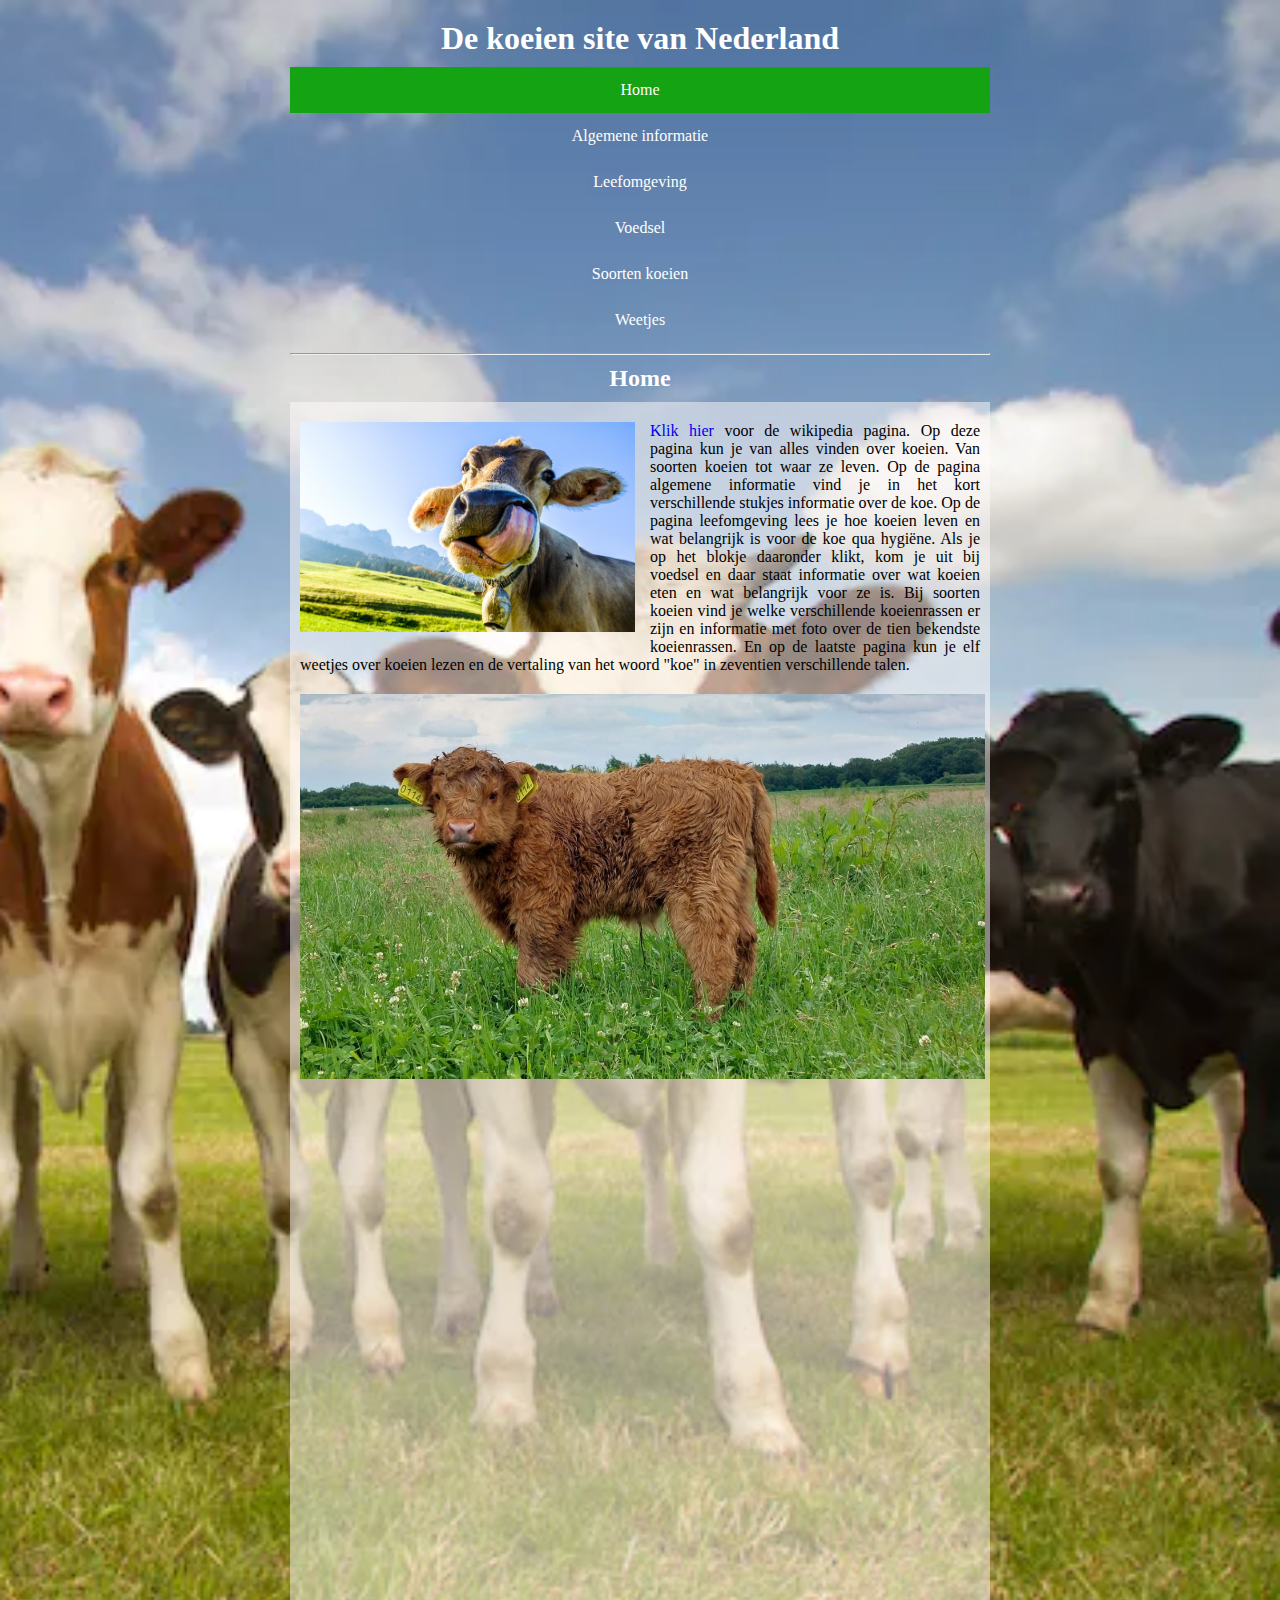
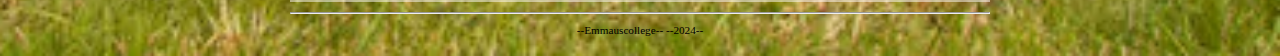
<file: index.html>
<!DOCTYPE html>

<html lang="nl">

<head>
  <link rel="stylesheet" href="style.css" />
  <title>Koeien</title>
  <meta charset="UTF-8" />
</head>

<body id="achtergrond">
  <div class="page">
    

    <header>
      <h1 id="hoofdtitel" class="belangrijk">De koeien site van Nederland</h1>
    </header>

    <nav>
      <ul>
        <li><a class="active" href="index.html">Home</a></li>
        <li><a href=informatie.html>Algemene informatie</a></li>
        <li><a href="Leefomgeving.html">Leefomgeving</a></li>
        <li><a href="voedsel.html">Voedsel</a></li>
        <li><a href="soorten koeien.html">Soorten koeien</a></li>
        <li><a href="weetjes.html">Weetjes</a></li>
      </ul>
    </nav>
    
    <footer>
      <hr />
    </footer>

    <main>
      <h2>Home</h2>
    <div class="box">
      <img src="afbeeldingen/koe3.jpg" class="item-plaatje">
        <p> <a target="blank" href="https://nl.wikipedia.org/wiki/Koe_(rund)">Klik hier </a>voor de wikipedia pagina.
           Op deze pagina kun je van alles vinden over koeien. Van soorten koeien tot waar ze leven. Op de pagina 
           algemene informatie vind je in het kort verschillende stukjes informatie over de koe. Op de pagina 
           leefomgeving lees je hoe koeien leven en wat belangrijk is voor de koe qua hygiëne. Als je op het blokje 
           daaronder klikt, kom je uit bij voedsel en daar staat informatie over wat koeien eten en wat belangrijk 
           voor ze is. Bij soorten koeien vind je welke verschillende koeienrassen er zijn en informatie met foto 
           over de tien bekendste koeienrassen. En op de laatste pagina kun je elf weetjes over koeien lezen en de 
           vertaling van het woord "koe" in zeventien verschillende talen.</p>
      <img src="afbeeldingen/kalfje.jpg" class="item-plaatje3">
      </div>
    </main>

    <footer>
      <hr />
      <p class="smalltext">--Emmauscollege-- --2024--</p>
    </footer>

  </div>
</body>

</html>
</file>
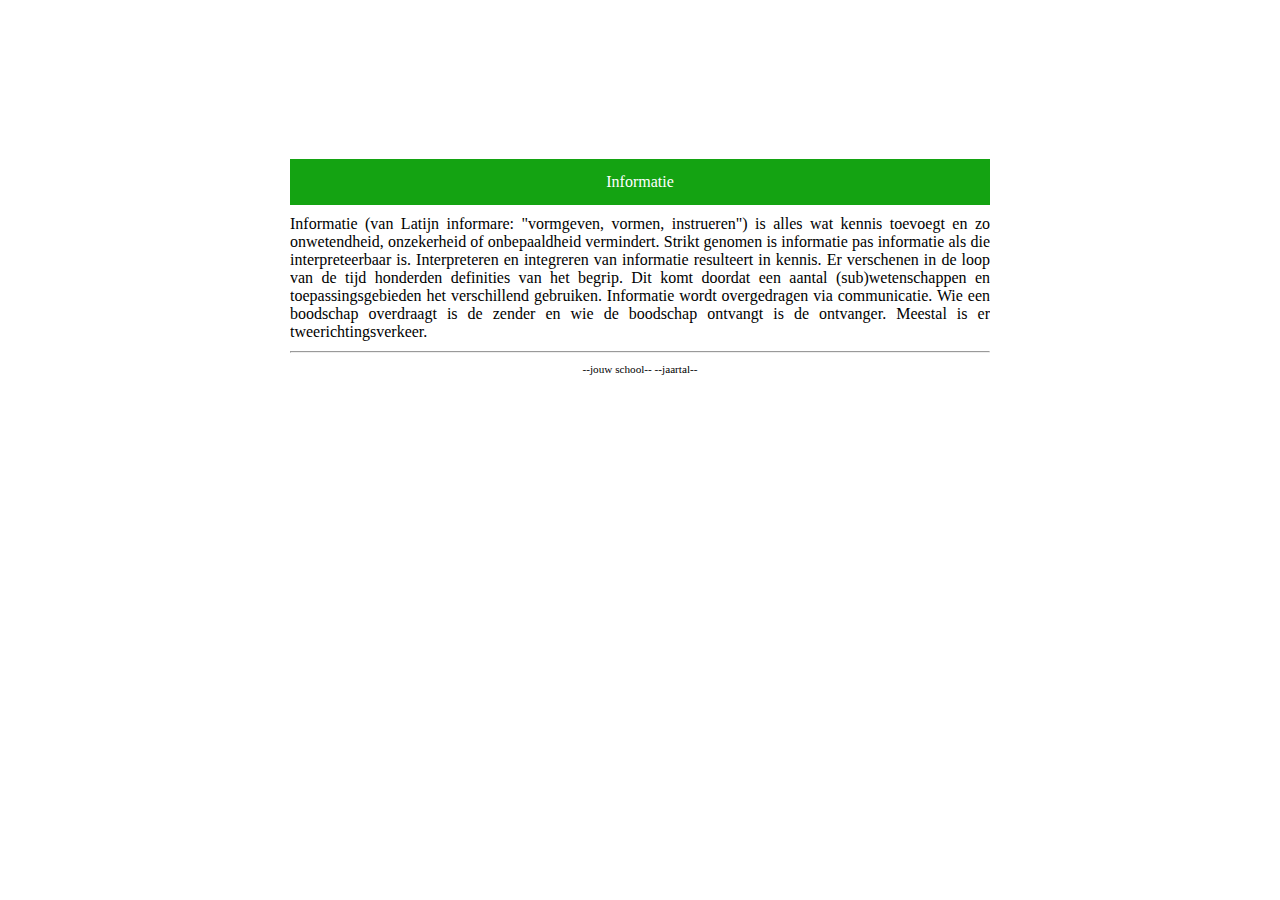
<file: info.html>
<!DOCTYPE html>

<html lang="nl">

<head>
  <link rel="stylesheet" href="style.css" />
  <title>Dit is een eenvoudige website</title>
  <meta charset="UTF-8" />
</head>

<body>
  <div class="page">

    <header>
      <h1>Informatie overal!</h1>
    </header>

    <nav>
      <ul>
        <li><a href="index.html">Home</a></li>
        <li><a href="overmij.html">Over mij</a></li>
        <li><a class="active" href="info.html">Informatie</a></li>
      </ul>
    </nav>

    <main>
      <p>Informatie (van Latijn informare: "vormgeven, vormen, instrueren") is alles wat kennis toevoegt en zo
        onwetendheid, onzekerheid of onbepaaldheid vermindert. Strikt genomen is informatie pas informatie als die
        interpreteerbaar is. Interpreteren en integreren van informatie resulteert in kennis. Er verschenen in de loop
        van de tijd honderden definities van het begrip. Dit komt doordat een aantal (sub)wetenschappen en
        toepassingsgebieden het verschillend gebruiken. Informatie wordt overgedragen via communicatie. Wie een
        boodschap overdraagt is de zender en wie de boodschap ontvangt is de ontvanger. Meestal is er
        tweerichtingsverkeer.</p>
    </main>

    <footer>
      <hr />
      <p class="smalltext">--jouw school-- --jaartal--</p>
    </footer>

  </div>
</body>

</html>
</file>
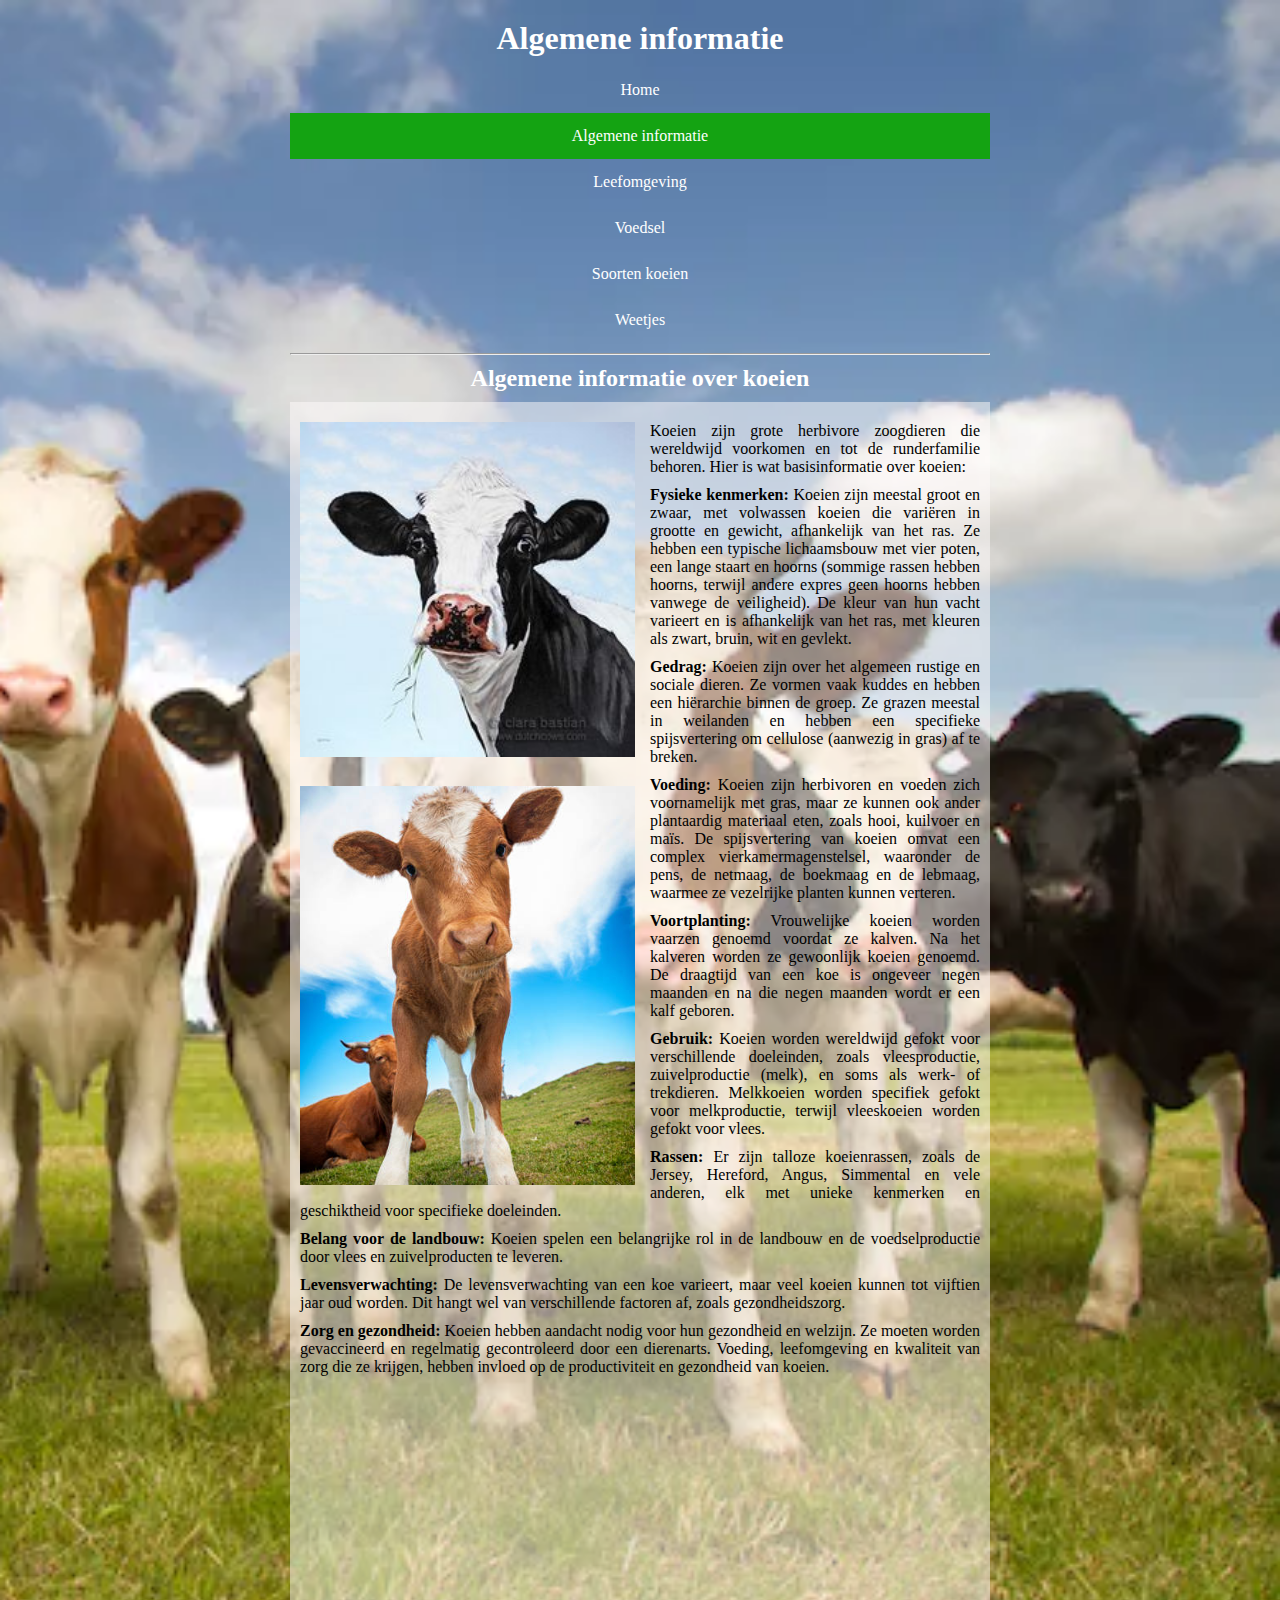
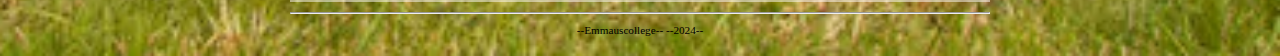
<file: informatie.html>
<!DOCTYPE html>

<html lang="nl">

<head>
  <link rel="stylesheet" href="style.css" />
  <title>Koeien</title>
  <meta charset="UTF-8" />
</head>

<body id="achtergrond">
  <div class="page">
    

    <header>
      <h1 id="hoofdtitel" class="belangrijk">Algemene informatie</h1>
    </header>

    <nav>
      <ul>
        <li><a href="index.html">Home</a></li>
        <li><a class="active" href=informatie.html>Algemene informatie</a></li>
        <li><a href="Leefomgeving.html">Leefomgeving</a></li>
        <li><a href="voedsel.html">Voedsel</a></li>
        <li><a href="soorten koeien.html">Soorten koeien</a></li>
        <li><a href="weetjes.html">Weetjes</a></li>
      </ul>
    </nav>
    
    <footer>
      <hr />
    </footer>

    <main>
      <h2>Algemene informatie over koeien</h2>
    <div class="box">
      <img src="afbeeldingen/koe tekening.jpg" class="item-plaatje" alt="een zwart-wit gevlekte koe die getekend is en kijkt recht in de camera">
        
  <p>Koeien zijn grote herbivore zoogdieren die wereldwijd voorkomen en tot de 
      runderfamilie behoren. Hier is wat basisinformatie over koeien:</p>
  
  <p><strong>Fysieke kenmerken:</strong> Koeien zijn meestal groot en zwaar, met volwassen koeien die variëren in grootte en 
     gewicht, afhankelijk van het ras. Ze hebben een typische lichaamsbouw met vier poten, een lange staart en hoorns 
     (sommige rassen hebben hoorns, terwijl andere expres geen hoorns hebben vanwege de veiligheid).
     De kleur van hun vacht varieert en is afhankelijk van het ras, met kleuren als zwart, 
     bruin, wit en gevlekt.</p>
  
  <p><strong>Gedrag:</strong> Koeien zijn over het algemeen rustige en sociale dieren. Ze vormen vaak kuddes en 
     hebben een hiërarchie binnen de groep. Ze grazen meestal
     in weilanden en hebben een specifieke 
     spijsvertering om cellulose (aanwezig in gras) af te breken.</p>

    <img src="afbeeldingen/koe1.jpg" class="item-plaatje" alt="een bruine koe die recht in de camera kijkt">
    
  <p><strong>Voeding:</strong> Koeien zijn herbivoren en voeden zich voornamelijk met gras, maar ze kunnen ook ander 
     plantaardig materiaal eten, zoals hooi, kuilvoer en maïs.
     De spijsvertering van koeien omvat een complex vierkamermagenstelsel, waaronder de 
     pens, de netmaag, de boekmaag en de lebmaag, waarmee ze vezelrijke planten kunnen 
     verteren.</p>
  
  <p><strong>Voortplanting:</strong> Vrouwelijke koeien worden vaarzen genoemd voordat ze kalven. Na het kalveren worden ze 
    gewoonlijk koeien genoemd.
    De draagtijd van een koe is ongeveer negen maanden en na die negen maanden wordt er een kalf geboren.</p>
  
  <p><strong>Gebruik:</strong> Koeien worden wereldwijd gefokt voor verschillende doeleinden, zoals vleesproductie, 
     zuivelproductie (melk), en soms als werk- of trekdieren.
     Melkkoeien worden specifiek gefokt voor melkproductie, terwijl vleeskoeien worden 
     gefokt voor vlees.</p>
  
  <p><strong>Rassen:</strong> Er zijn talloze koeienrassen, zoals de Jersey, Hereford, Angus, Simmental en vele
     anderen, elk met unieke kenmerken en geschiktheid voor specifieke doeleinden.</p>
  
  <p><strong>Belang voor de landbouw:</strong> Koeien spelen een belangrijke rol in de landbouw en de voedselproductie door vlees en 
     zuivelproducten te leveren.</p>

  <p><strong>Levensverwachting:</strong> De levensverwachting van een koe varieert, maar veel koeien kunnen tot vijftien jaar oud worden.
    Dit hangt wel van verschillende factoren af, zoals gezondheidszorg. </p>

  <p><strong>Zorg en gezondheid:</strong> Koeien hebben aandacht nodig voor hun gezondheid en welzijn. Ze moeten worden
    gevaccineerd en regelmatig gecontroleerd door een dierenarts.
    Voeding, leefomgeving en kwaliteit van zorg die ze krijgen, hebben invloed op de productiviteit en
    gezondheid van koeien.</p>

      </div>
    </main>

    <footer>
      <hr />
      <p class="smalltext">--Emmauscollege-- --2024--</p>
    </footer>

  </div>
</body>

</html>
</file>
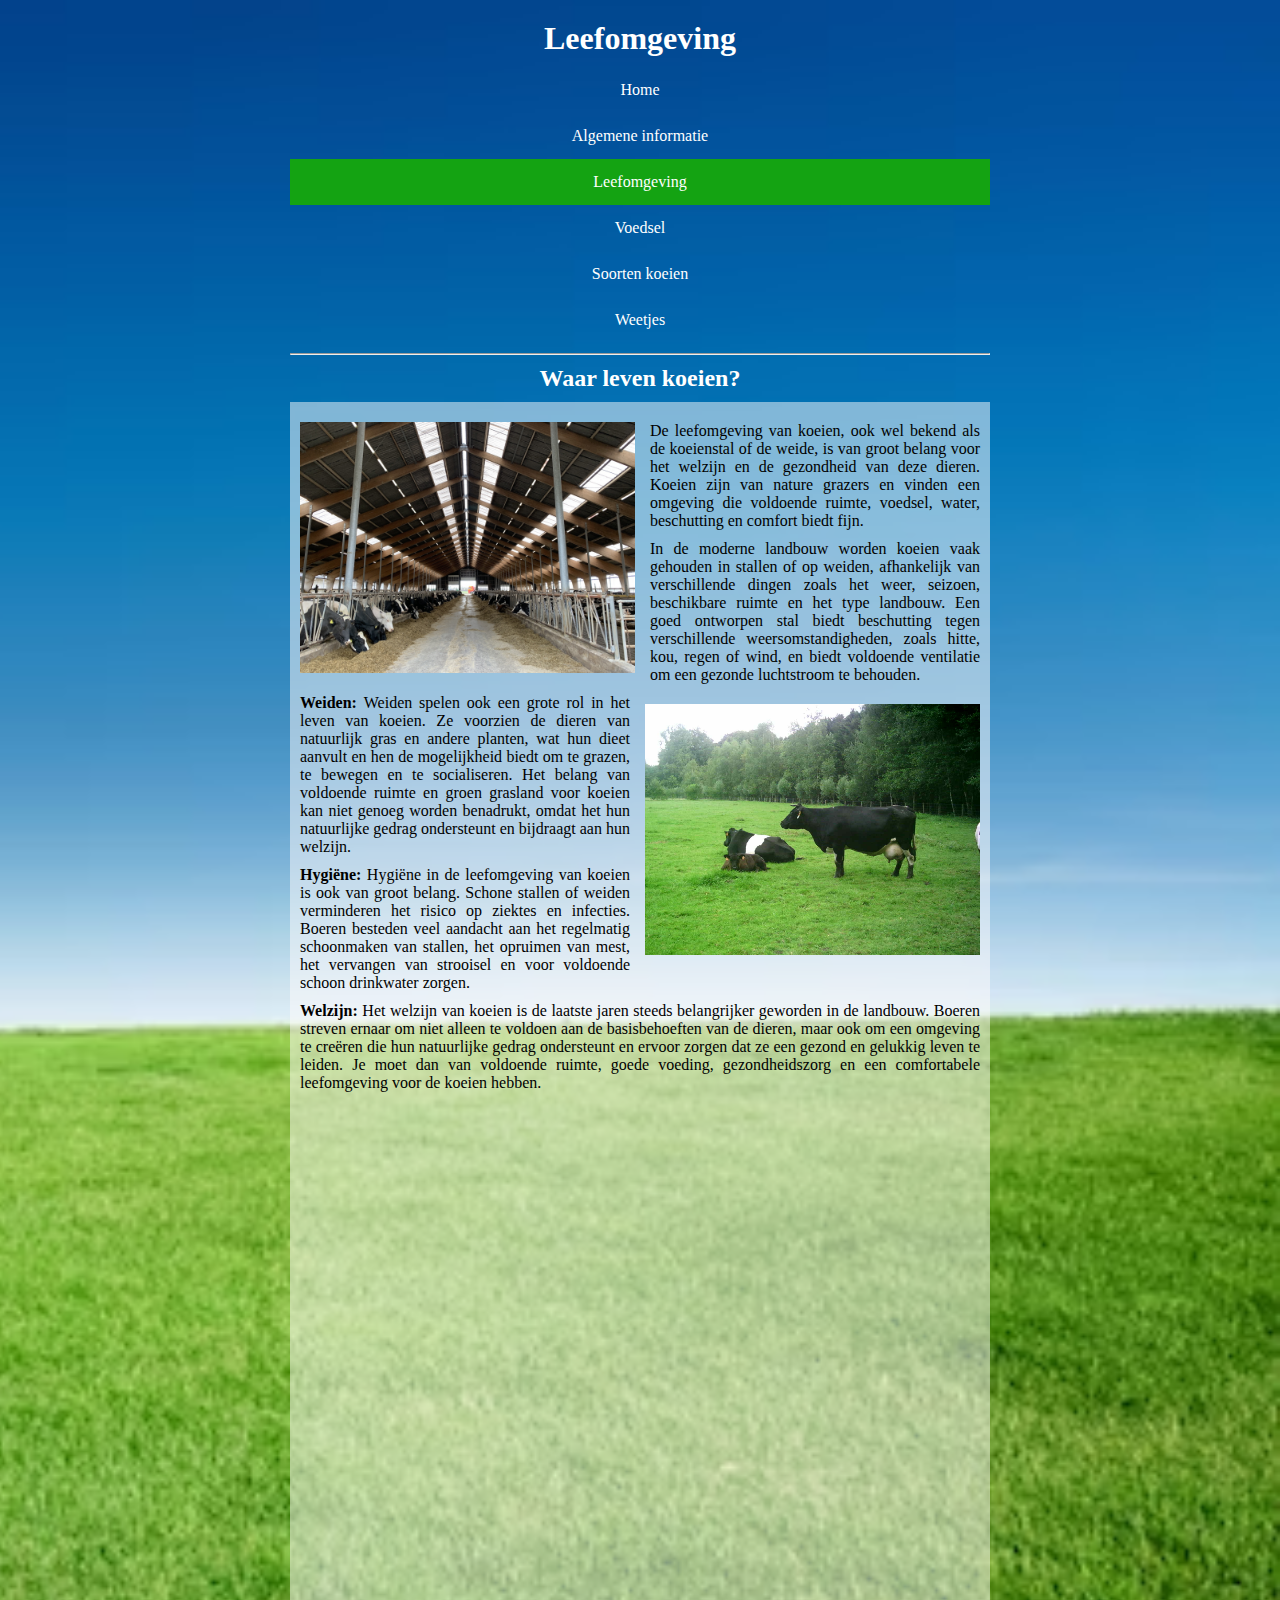
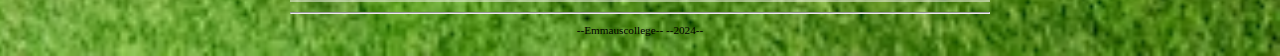
<file: Leefomgeving.html>
<!DOCTYPE html>

<html lang="nl">

<head>
  <link rel="stylesheet" href="style.css" />
  <title>Koeien</title>
  <meta charset="UTF-8" />
</head>

<body id="achtergrond1">
  <div class="page">

    <header>
      <h1>Leefomgeving</h1>
    </header>

    <nav>
      <ul>
        <li><a href="index.html">Home</a></li>
        <li><a href=informatie.html>Algemene informatie</a></li>
        <li><a class="active" href="Leefomgeving.html">Leefomgeving</a></li>
        <li><a href="voedsel.html">Voedsel</a></li>
        <li><a href="soorten koeien.html">Soorten koeien</a></li>
        <li><a href="weetjes.html">Weetjes</a></li>
      </ul>
    </nav>

    <footer>
      <hr />
    </footer>

    <main>
      <h2>Waar leven koeien?</h2>
      <div class="box">
        <img src="afbeeldingen/stal.JPG" class="item-plaatje" alt="koeien in een stal">
      <p>De leefomgeving van koeien, ook wel bekend als de koeienstal of de weide, 
        is van groot belang voor het welzijn en de gezondheid van deze 
        dieren. Koeien zijn van nature grazers en vinden een omgeving 
        die voldoende ruimte, voedsel, water, beschutting en comfort biedt fijn.</p>

        <p>In de moderne landbouw worden koeien vaak gehouden in stallen of op 
        weiden, afhankelijk van verschillende dingen zoals het weer, seizoen, 
        beschikbare ruimte en het type landbouw. Een goed ontworpen stal 
        biedt beschutting tegen verschillende weersomstandigheden, zoals hitte, kou, 
        regen of wind, en biedt voldoende ventilatie om een gezonde luchtstroom
         te behouden.</p>

         <img src="afbeeldingen/Koeien_in_weide.JPG" class="item-plaatje1" alt="koeien in een weiland">

        <p><strong>Weiden: </strong>Weiden spelen ook een grote rol in het leven van koeien. 
        Ze voorzien de dieren van natuurlijk gras en andere planten, 
        wat hun dieet aanvult en hen de mogelijkheid biedt om te grazen, 
        te bewegen en te socialiseren. Het belang van voldoende ruimte en 
        groen grasland voor koeien kan niet genoeg worden benadrukt, omdat 
        het hun natuurlijke gedrag ondersteunt en bijdraagt aan hun welzijn.</p>
        
        <p><strong>Hygiëne: </strong>Hygiëne in de leefomgeving van koeien is ook van groot belang. Schone 
        stallen of weiden verminderen het risico op ziektes en infecties. Boeren
         besteden veel aandacht aan het regelmatig schoonmaken van stallen, het 
         opruimen van mest, het vervangen van strooisel en voor
         voldoende schoon drinkwater zorgen.</p>
        
        <p><strong>Welzijn: </strong>Het welzijn van koeien is de laatste jaren steeds belangrijker geworden
         in de landbouw. Boeren streven ernaar om niet alleen te voldoen aan de
         basisbehoeften van de dieren, maar ook om een omgeving te creëren die hun
         natuurlijke gedrag ondersteunt en ervoor zorgen dat ze een gezond en 
         gelukkig leven te leiden. Je moet dan van voldoende ruimte, goede
          voeding, gezondheidszorg en een comfortabele leefomgeving voor de koeien hebben.
        </p>
    </main>

    <footer>
      <hr />
      <p class="smalltext">--Emmauscollege-- --2024--</p>
    </footer>

  </div>
</body>

</html>
</file>
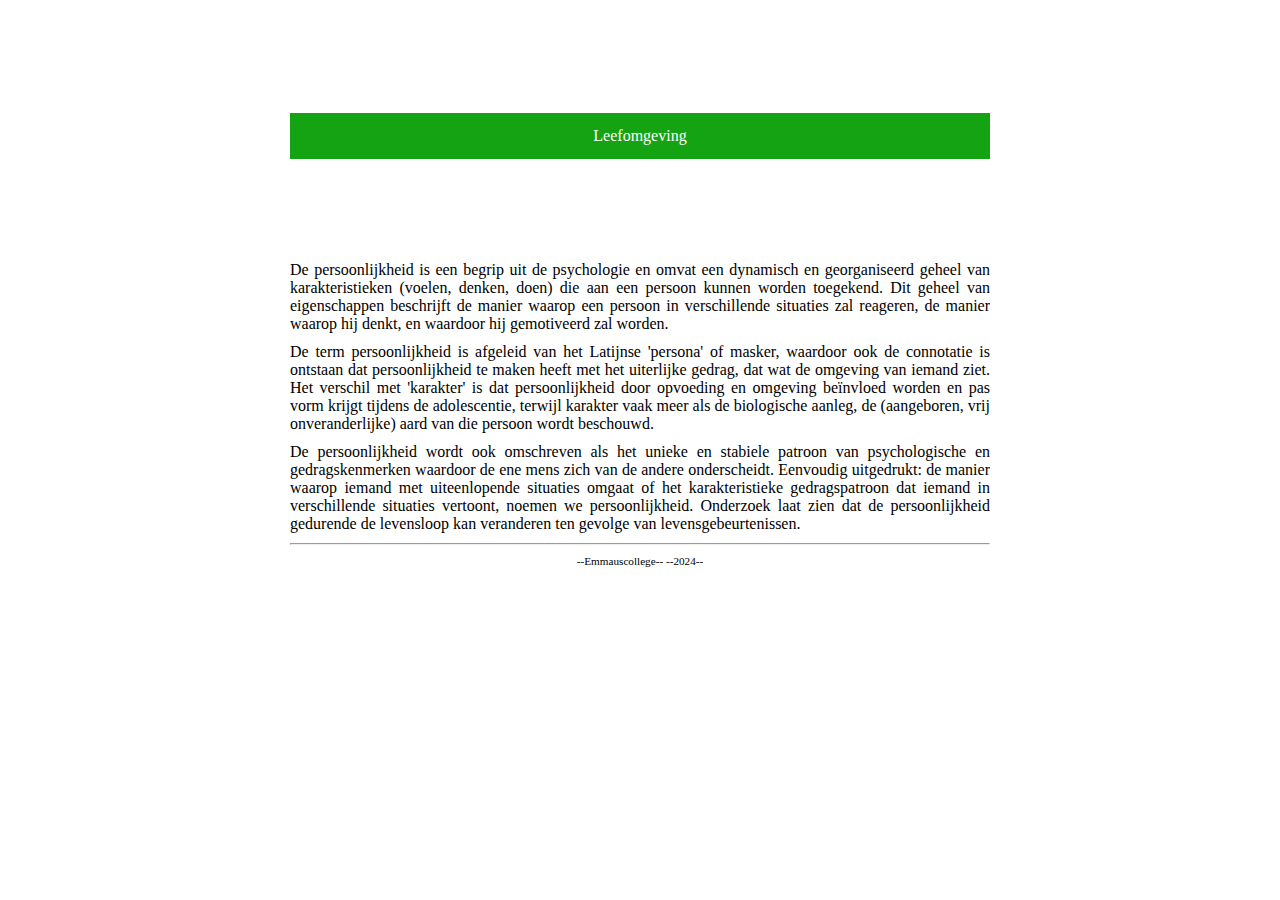
<file: overmij.html>
<!DOCTYPE html>

<html lang="nl">

<head>
  <link rel="stylesheet" href="style.css" />
  <title>Dit is een eenvoudige website</title>
  <meta charset="UTF-8" />
</head>

<body>
  <div class="page">

    <header>
      <h1>Wil je meer van mij weten?</h1>
    </header>

    <nav>
      <ul>
        <li><a href="index.html">Home</a></li>
        <li><a class="active" href="overmij.html">Leefomgeving</a></li>
        <li><a href="info.html">Informatie</a></li>
        <li><a href="voedsel.html">Voedsel</a></li>
      </ul>
    </nav>

    <main>
      <p>De persoonlijkheid is een begrip uit de psychologie en omvat een dynamisch en georganiseerd geheel van
        karakteristieken (voelen, denken, doen) die aan een persoon kunnen worden toegekend. Dit geheel van
        eigenschappen beschrijft de manier waarop een persoon in verschillende situaties zal reageren, de manier waarop
        hij denkt, en waardoor hij gemotiveerd zal worden.</p>
      <p>De term persoonlijkheid is afgeleid van het Latijnse 'persona' of masker, waardoor ook de connotatie is
        ontstaan dat persoonlijkheid te maken heeft met het uiterlijke gedrag, dat wat de omgeving van iemand ziet. Het
        verschil met 'karakter' is dat persoonlijkheid door opvoeding en omgeving beïnvloed worden en pas vorm krijgt
        tijdens de adolescentie, terwijl karakter vaak meer als de biologische aanleg, de (aangeboren, vrij
        onveranderlijke) aard van die persoon wordt beschouwd.</p>
      <p>De persoonlijkheid wordt ook omschreven als het unieke en stabiele patroon van psychologische en
        gedragskenmerken waardoor de ene mens zich van de andere onderscheidt. Eenvoudig uitgedrukt: de manier waarop
        iemand met uiteenlopende situaties omgaat of het karakteristieke gedragspatroon dat iemand in verschillende
        situaties vertoont, noemen we persoonlijkheid. Onderzoek laat zien dat de persoonlijkheid gedurende de
        levensloop kan veranderen ten gevolge van levensgebeurtenissen.</p>
    </main>

    <footer>
      <hr />
      <p class="smalltext">--Emmauscollege-- --2024--</p>
    </footer>

  </div>
</body>

</html>
</file>
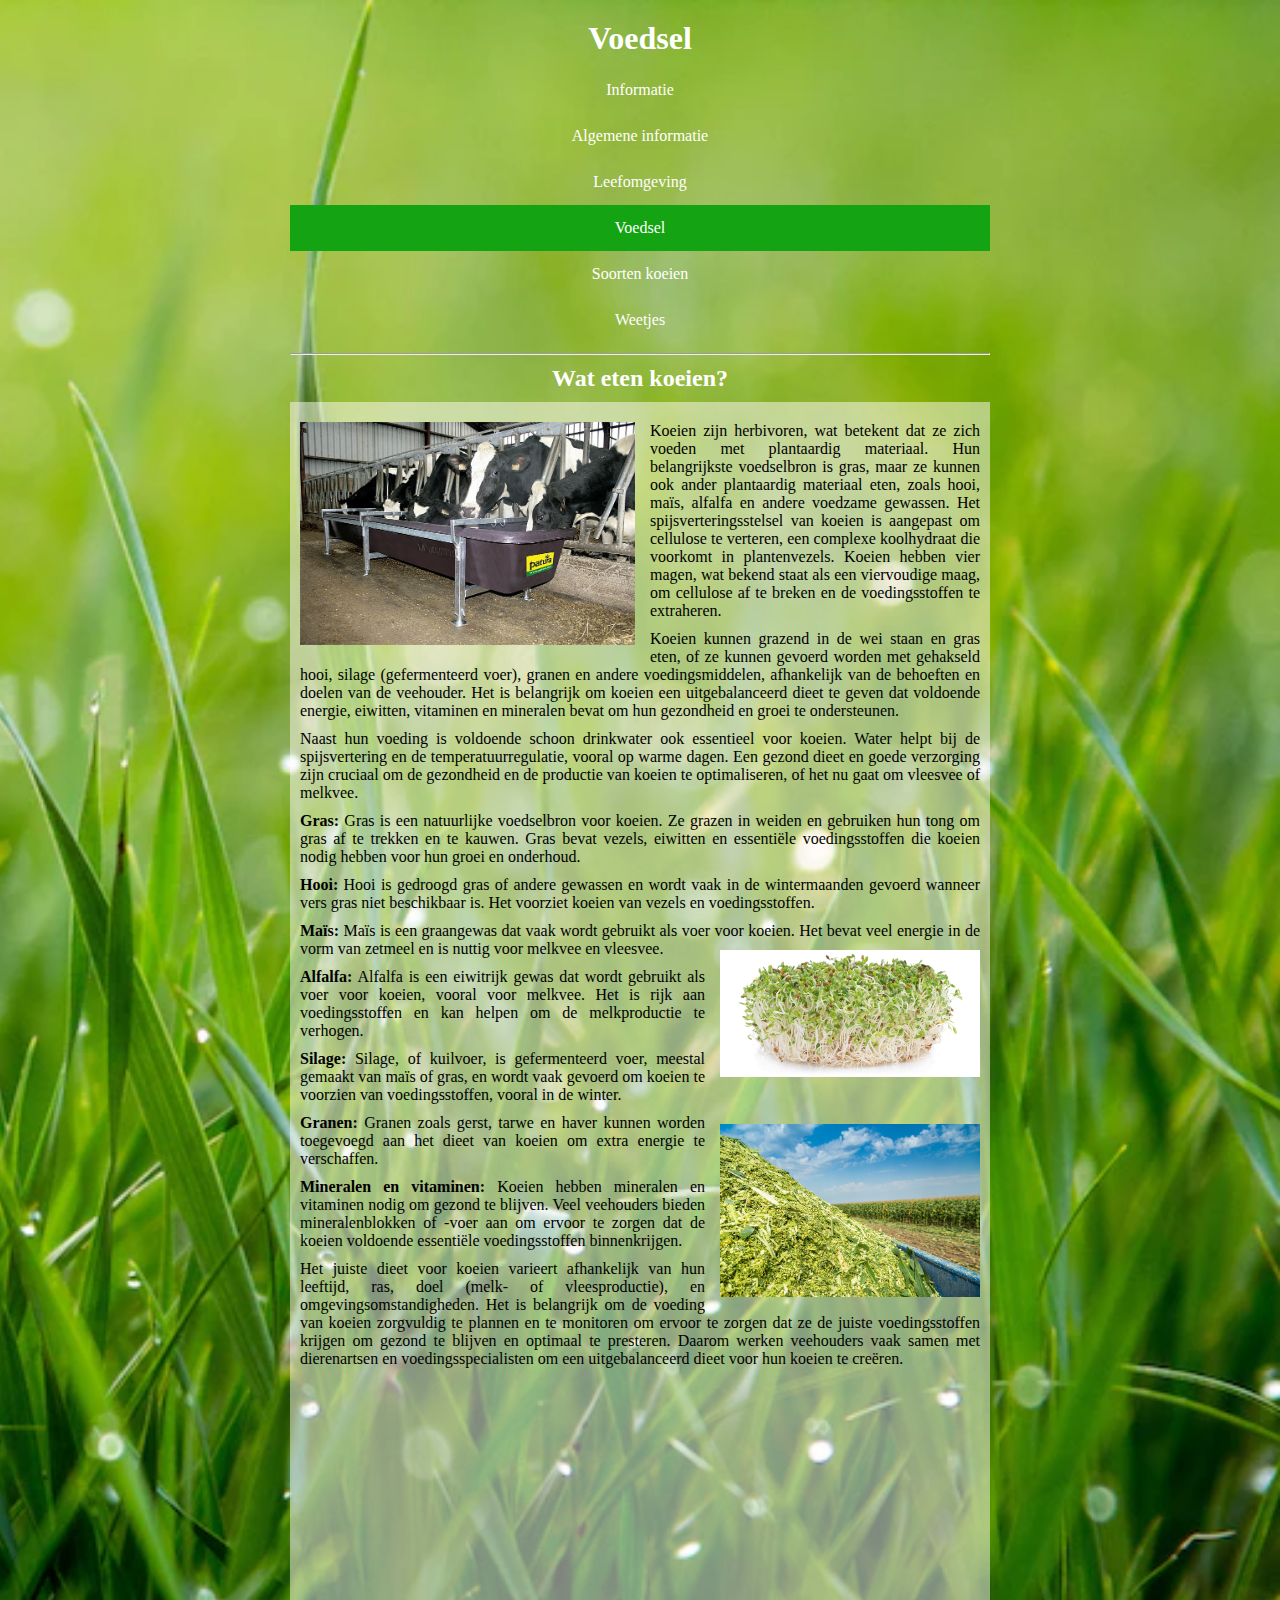
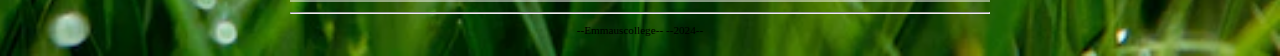
<file: voedsel.html>
<!DOCTYPE html>

<html lang="nl">

<head>
  <link rel="stylesheet" href="style.css" />
  <title>Koeien</title>
  <meta charset="UTF-8" />
</head>

<body id="achtergrond2">
  <div class="page">

    <header>
      <h1>Voedsel</h1>
    </header>

    <nav>
      <ul>
        <li><a href="index.html">Informatie</a></li>
        <li><a href=informatie.html>Algemene informatie</a></li>
        <li><a href="Leefomgeving.html">Leefomgeving</a></li>
       <li><a class="active" href="voedsel.html">Voedsel</a></li>
       <li><a href="soorten koeien.html">Soorten koeien</a></li>
       <li><a href="weetjes.html">Weetjes</a></li>
      </ul>
    </nav>

    <footer>
      <hr />
    </footer>

    <main>
      <h2>Wat eten koeien?</h2>
    <div class="box">
      <img src="afbeeldingen/voerbak.jpg" class="item-plaatje" alt="koeien die eten uit een voerderbak">
        <p>Koeien zijn herbivoren, wat betekent dat ze zich voeden met plantaardig materiaal.
         Hun belangrijkste voedselbron is gras, maar ze kunnen ook ander plantaardig 
         materiaal eten, zoals hooi, maïs, alfalfa en andere voedzame gewassen. Het 
         spijsverteringsstelsel van koeien is aangepast om cellulose te verteren, een 
         complexe koolhydraat die voorkomt in plantenvezels. Koeien hebben vier magen, wat 
         bekend staat als een viervoudige maag, om cellulose af te breken en de 
         voedingsstoffen te extraheren.</p>

        <p>Koeien kunnen grazend in de wei staan en gras eten, of ze kunnen gevoerd worden met
         gehakseld hooi, silage (gefermenteerd voer), granen en andere voedingsmiddelen, 
         afhankelijk van de behoeften en doelen van de veehouder. Het is belangrijk om 
         koeien een uitgebalanceerd dieet te geven dat voldoende energie, eiwitten, 
         vitaminen en mineralen bevat om hun gezondheid en groei te ondersteunen.</p>
        
        <p>Naast hun voeding is voldoende schoon drinkwater ook essentieel voor koeien. Water 
         helpt bij de spijsvertering en de temperatuurregulatie, vooral op warme dagen. 
         Een gezond dieet en goede verzorging zijn cruciaal om de gezondheid en de productie
         van koeien te optimaliseren, of het nu gaat om vleesvee of melkvee.</p>

        <p><strong>Gras:</strong> Gras is een natuurlijke voedselbron voor koeien. Ze grazen in weiden en 
          gebruiken hun tong om gras af te trekken en te kauwen. Gras bevat vezels, 
          eiwitten en essentiële voedingsstoffen die koeien nodig hebben voor hun groei en
          onderhoud. </p>

        <p><strong>Hooi:</strong> Hooi is gedroogd gras of andere gewassen en wordt vaak in de wintermaanden 
          gevoerd wanneer vers gras niet beschikbaar is. Het voorziet koeien van vezels en 
          voedingsstoffen. </p>

        <p><strong> Maïs:</strong> Maïs is een graangewas dat vaak wordt gebruikt als voer voor koeien. Het bevat 
          <img src="afbeeldingen/Alfalfa.jpg" class="item-plaatje2" alt="alfalfa">
          veel energie in de vorm van zetmeel en is nuttig voor melkvee en vleesvee. </p>

        <p><strong>Alfalfa:</strong> Alfalfa is een eiwitrijk gewas dat wordt gebruikt als voer voor koeien, 
          vooral voor melkvee. Het is rijk aan voedingsstoffen en kan helpen om de melkproductie 
          te verhogen. </p>

        <p><strong>Silage: </strong>Silage, of kuilvoer, is gefermenteerd voer, meestal gemaakt van maïs of gras, en wordt vaak 
          gevoerd om koeien te voorzien van voedingsstoffen, vooral in de winter. </p>
          <img src="afbeeldingen/Corn-silage.jpg" class="item-plaatje2" alt="silage of kuilvoer van maïs">
        
        <p><strong> Granen: </strong>Granen zoals gerst, tarwe en haver kunnen worden toegevoegd aan het dieet van
          koeien om extra energie te verschaffen. </p>

        <p><strong>Mineralen en vitaminen: </strong>Koeien hebben mineralen en vitaminen nodig om gezond te 
          blijven. Veel veehouders bieden mineralenblokken of -voer aan om ervoor te zorgen dat
          de koeien voldoende essentiële voedingsstoffen binnenkrijgen. </p>

        <p> Het juiste dieet voor koeien varieert afhankelijk van hun leeftijd, ras, doel 
          (melk- of vleesproductie), en omgevingsomstandigheden. Het is belangrijk om de voeding 
          van koeien zorgvuldig te plannen en te monitoren om ervoor te zorgen dat ze de juiste 
          voedingsstoffen krijgen om gezond te blijven en optimaal te presteren. Daarom werken 
          veehouders vaak samen met dierenartsen en voedingsspecialisten om een uitgebalanceerd 
          dieet voor hun koeien te creëren. </p>

    </main>
    <footer>
      <hr />
      <p class="smalltext">--Emmauscollege-- --2024--</p>
    </footer>

  </div>
</body>

</html>
</file>
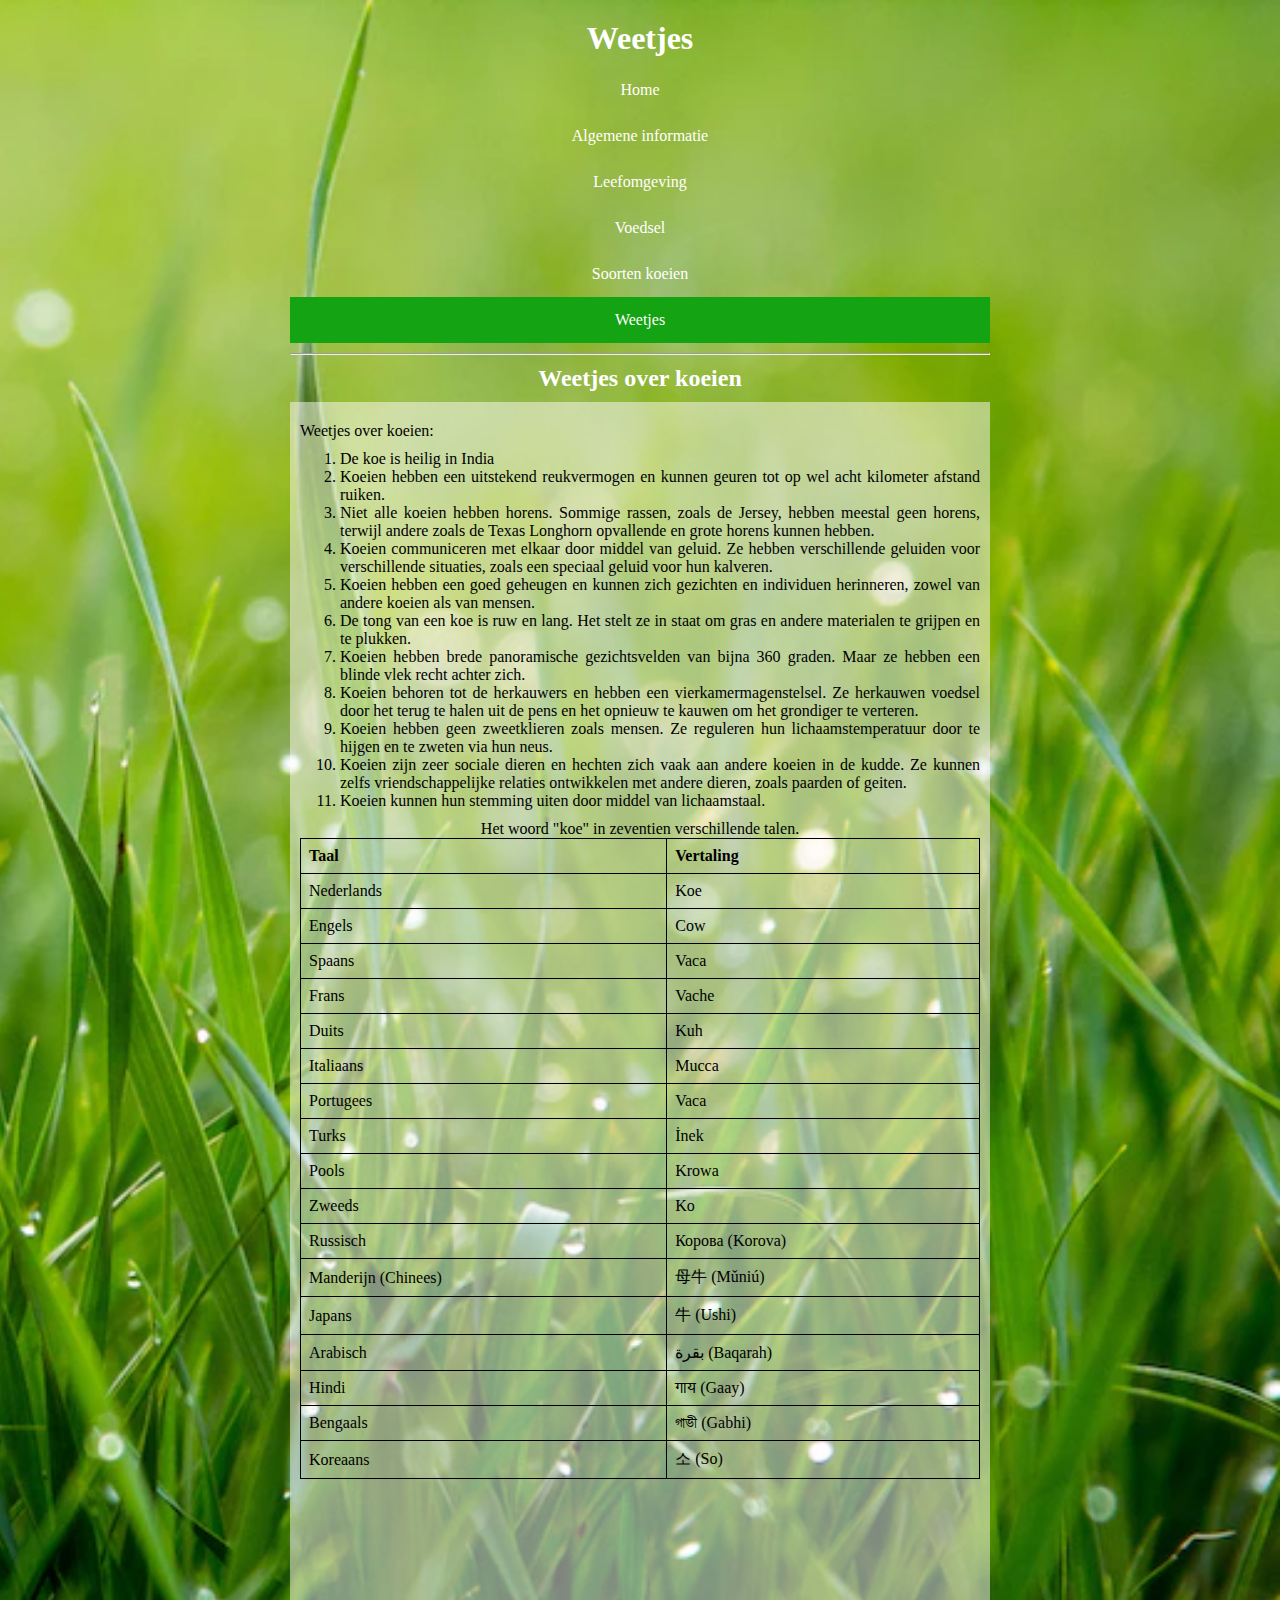
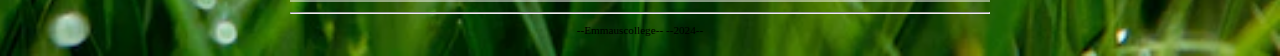
<file: weetjes.html>
<!DOCTYPE html>

<html lang="nl">

<head>
  <link rel="stylesheet" href="style.css" />
  <title>Koeien</title>
  <meta charset="UTF-8" />
</head>

<body id="achtergrond4">
  <div class="page">

    <header>
      <h1>Weetjes</h1>
    </header>

    <nav>
      <ul>
        <li><a href="index.html">Home</a></li>
        <li><a href=informatie.html>Algemene informatie</a></li>
        <li><a href="Leefomgeving.html">Leefomgeving</a></li>
        <li><a href="voedsel.html">Voedsel</a></li>
        <li><a href="soorten koeien.html">Soorten koeien</a></li>
        <li><a class="active" href="weetjes.html">Weetjes</a></li>
      </ul>
    </nav> 
    
    <footer>
      <hr />
    </footer>

    <main>
      <h2>Weetjes over koeien</h2>
      <div class="box">
      <p>Weetjes over koeien:</p>
      <p>
        <ol>
          <li>De koe is heilig in India</li>
          <li>Koeien hebben een uitstekend reukvermogen en kunnen geuren tot op wel acht 
            kilometer afstand ruiken.</li>
          <li>Niet alle koeien hebben horens. Sommige rassen, zoals de Jersey, hebben 
            meestal geen horens, terwijl andere zoals de Texas Longhorn opvallende en grote 
            horens kunnen hebben.</li>
          <li>Koeien communiceren met elkaar door middel van geluid. Ze hebben 
            verschillende geluiden voor verschillende situaties, zoals een speciaal geluid 
            voor hun kalveren.</li>
          <li>Koeien hebben een goed geheugen en kunnen zich gezichten en individuen 
            herinneren, zowel van andere koeien als van mensen.</li>
          <li> De tong van een koe is ruw en lang. Het stelt ze in staat om gras en andere 
            materialen te grijpen en te plukken.</li>
          <li>Koeien hebben brede panoramische gezichtsvelden van bijna 360 graden. Maar ze 
            hebben een blinde vlek recht achter zich.</li>
          <li> Koeien behoren tot de herkauwers en hebben een vierkamermagenstelsel. Ze 
            herkauwen voedsel door het terug te halen uit de pens en het opnieuw te kauwen om 
            het grondiger te verteren.</li>
          <li>Koeien hebben geen zweetklieren zoals mensen. Ze reguleren hun lichaamstemperatuur 
            door te hijgen en te zweten via hun neus.</li>
          <li>Koeien zijn zeer sociale dieren en hechten zich vaak aan andere koeien in de kudde. 
            Ze kunnen zelfs vriendschappelijke relaties ontwikkelen met andere dieren, zoals 
            paarden of geiten.</li>
          <li>Koeien kunnen hun stemming uiten door middel van lichaamstaal. </li>
        </ol>
      </p>
     <table>
        <caption>Het woord "koe" in zeventien verschillende talen.</caption>
        <thead>
          <tr>
            <th>Taal</th>
            <th>Vertaling</th>
          </tr>
        </thead>
        <tbody>
          <tr>
            <td>Nederlands</td>
            <td>Koe</td>
          </tr>
          <tr>
            <td>Engels</td>
            <td>Cow</td>
          </tr>
          <tr>
            <td>Spaans</td>
            <td>Vaca</td>
          </tr>
          <tr>
            <td>Frans</td>
            <td>Vache</td>
          </tr>
          <tr>
            <td>Duits</td>
            <td>Kuh</td>
          </tr>
          <tr>
            <td>Italiaans</td>
            <td>Mucca</td>
          </tr>
          <tr>
            <td>Portugees</td>
            <td>Vaca</td>
          </tr>
          <tr>
            <td>Turks</td>
            <td>İnek</td>
          </tr>
          <tr>
            <td>Pools</td>
            <td>Krowa</td>
          </tr>
          <tr>
            <td>Zweeds</td>
            <td>Ko</td>
          </tr>
          <tr>
            <td>Russisch</td>
            <td>Корова (Korova)</td>
          </tr>
          <tr>
            <td>Manderijn (Chinees)</td>
            <td>母牛 (Mǔniú)</td>
          </tr>
          <tr>
            <td>Japans</td>
            <td>牛 (Ushi)</td>
          </tr>
          <tr>
            <td>Arabisch</td>
            <td>بقرة (Baqarah)</td>
          </tr>
          <tr>
            <td>Hindi</td>
            <td>गाय (Gaay)</td>
          </tr>
          <tr>
            <td>Bengaals</td>
            <td>গাভী (Gabhi)</td>
          </tr>
          <tr>
            <td>Koreaans</td>
            <td>소 (So)</td>
          </tr>
        </tbody>
      </table> 
    </main>

    <footer>
      <hr />
      <p class="smalltext">--Emmauscollege-- --2024--</p>
    </footer>

  </div>
</body>

</html>
</file>
<file: style.css>
/* Instellingen tussen commentaar zijn handig om fouten te helpen vinden, uncomment om aan te zetten */

/* zorg dat elke box een gestippelde rand krijgt, 
   zodat je de afmeting goed kunt zien, 
   letop 1: dit kan de layout soms kan wijzigen 
   letop 2: laat 1 sterretje voor { staan als je commentaar weghaalt */
/*  * {border: 1px dotted black;}   */
  
/* zorg dat elke box een doorzichtige donkere achtergrond krijgt, 
   hoe meer boxen in elkaar hoe donkerder de achtergrondkleur 
   letop: laat 1 sterretje voor { staan als je commentaar weghaalt */
/*  * {background-color: rgba(0,0,0,5%);}  */

/* Basisinstellingen voor alle pagina's, alleen aanpassen als je pro wilt worden */

* {                                        /* geldt voor alles */
  box-sizing: border-box;                  /* zorg dat border meetelt bij de width en height van boxen */
  margin: 0px;                             /* standaard marge 0 */
}

html, body {                      /* geldt voor html en body */
  margin: 0px;                    /* standaard marge 0 */
  background-color: transparent ;    /* achtergrondkleur lichtgrijs */
  color: #000000;               /* tekstkleur donkergrijs */
}  

div {                             /* geldt voor div */
  overflow: hidden;               /* zorgt dat DIV de hoogte krijgt van wat erin zit (anders tellen de floats erin niet mee voor de hoogte en wordt dus wel eens hoogte 0) */
}

/* Indeling voor alle pagina's */

.page {
  width: 700px;                   /* vaste breedte van 700 pixels */
  margin: 10px auto;              /* boven en onder 10 pixels marge, links en rechts marge gelijk verdeeld (gecentreerd) */
}

header, footer {                  /* geldt voor header en footer */
  margin: 10px 0px;
}

main {                       
  text-align: justify;            /* tekst uitvullen */}

h1, h2, h3 {                      /* geldt voor h1 en h2 en h3 */
  margin: 10px 0px;
  text-align: center;             /* tekst centreren */
} 

p {
  margin: 10px 0px;
  text-align: justify;  /* tekst links en rechts uitvullen */
}

img {
  margin: 10px 0px;
}

ol {
  color:black;
}

/* Indeling voor hoofd pagina */

/* .item {} */ /* hier doen we nog niks mee, dat mag je zelf toevoegen */

.item-plaatje {
  float:left;
  width:350px;
  padding-right: 15px; /* zorgt dat plaatje niet tegen tekst komt */
  display: flex;
  align-items: center; 
}

.item-plaatje1 {
  float:right;
  width:350px;
  padding-left: 15px; /* zorgt dat plaatje niet tegen tekst komt */
  display: flex;
  align-items: center; 
}

.item-plaatje2 {
  float:right;
  width:275px;
  padding-left: 15px; /* zorgt dat plaatje niet tegen tekst komt */
  display: flex;
  align-items: center; 
}

.item-plaatje3 {
  float:left;
  width: 700px;
  padding-right: 15px; /* zorgt dat plaatje niet tegen tekst komt */
  display: flex;
  align-items: center; 
}

.item-plaatje4 {
  float: left;
  width: 250px;
  padding-right: 15px; /* zorgt dat plaatje niet tegen tekst komt */
  display: flex; 
  align-items: center; 
}

.item-plaatje5 {
  float: right;
  width: 300px;
  padding-left: 15px; /* zorgt dat plaatje niet tegen tekst komt */
  display: flex; 
  align-items: center; 
}

.item-plaatje6 {
  float:left;
  width: 200px;
  padding-right: 15px; /* zorgt dat plaatje niet tegen tekst komt */
  display: flex; 
  align-items: center; 
}

.item-tekst {
  float:right;
  width: 300px;
  color:rgb(0, 0, 0);
}

/* Indeling voor sub pagina */

/* Opmaak voor alle pagina's */

h1, h2, h3 {
      color: white;
}

.smalltext {
    text-align: center;
    font-size: 0.7em;
}

a {
    color: skyblue (43, 109, 233);
    text-decoration: none;
}


/* Opmaak voor sub pagina's */

/* Navigatiebalk voor alle pagina's */
nav ul {
    list-style-type: none;
    margin: auto;
    padding: 0;
    background-color: #aeaeae00;
    overflow: hidden;
}

nav ul li {
    float: auto;
}

nav li a {
    display: block;
    color: white;
    text-align: center;
    padding: 14px 16px;
    text-decoration: none;
}

nav li a:hover {
    background-color: #90ef8d;
    color:black;
}

nav li a.active {
    background-color: rgb(20, 163, 18);
}

#achtergrond {
  background-image: url("afbeeldingen/koe2.jpg");
  background-position: 100%;
  background-repeat: no-repeat;
  background-size: cover; 
}

#achtergrond1 {
  background-image: url("afbeeldingen/weiland.jpg");
  background-position: 100%;
  background-repeat: no-repeat;
  background-size: cover; 
}

#achtergrond2 {
  background-image: url("afbeeldingen/gras.jpg");
  background-position: 100%;
  background-repeat: no-repeat;
  background-size: cover; 
}

#achtergrond3 {
  background-image: url("afbeeldingen/gras.jpg");
  background-position: 100%;
  background-repeat: no-repeat;
  background-size: cover; 
}

#achtergrond4 {
  background-image: url("afbeeldingen/gras.jpg");

  background-position: 100%;
  background-repeat: no-repeat;
  background-size: cover; 
}

.box {
  background-color: rgba(255, 251, 251, 0.500);
  height: 1200px;
  width: 700px;
  padding: 10px 10px;
  margin: 0px;
}

table {
  border-collapse: collapse;
  width: 100%;
  color: black;
}
th, td {
  border: 1px solid black;
  padding: 8px;
  text-align: left;
}

.img1 {
  max-width: 100%;
  height: auto;
}
</file>
